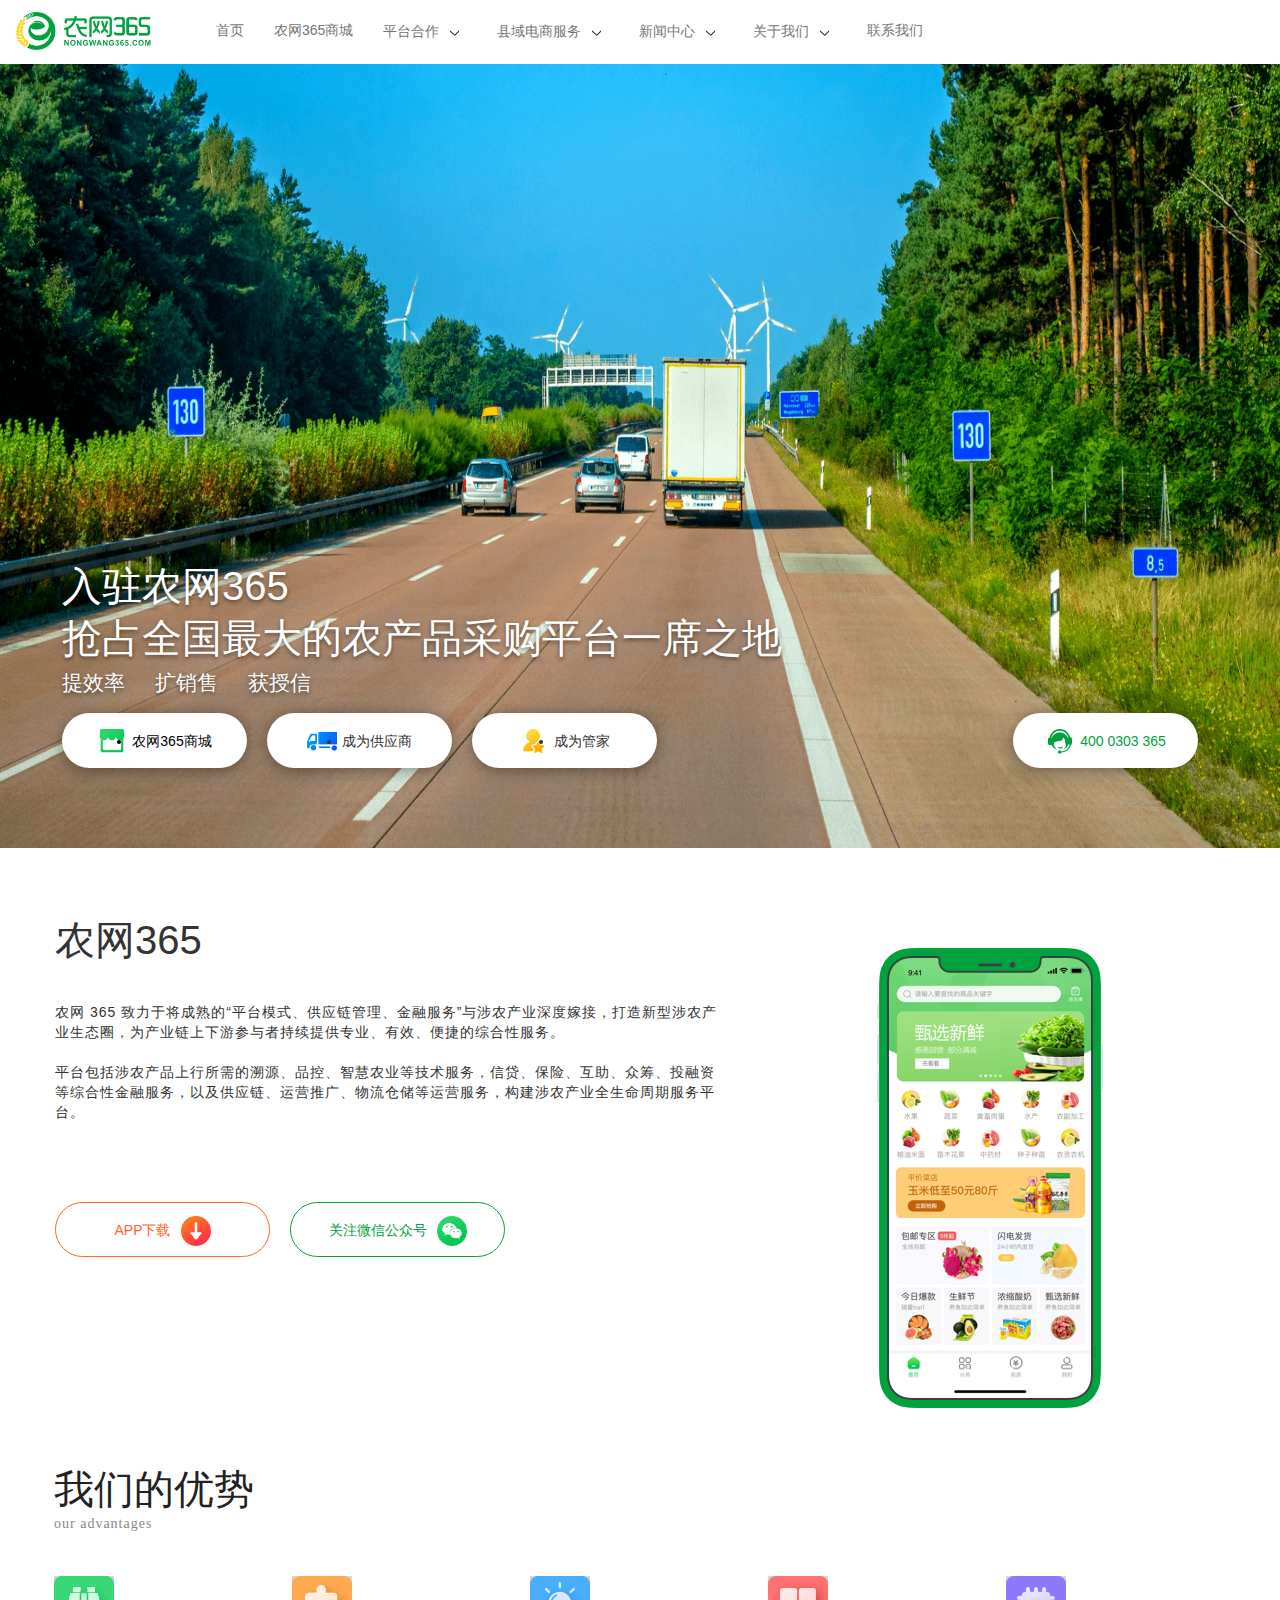
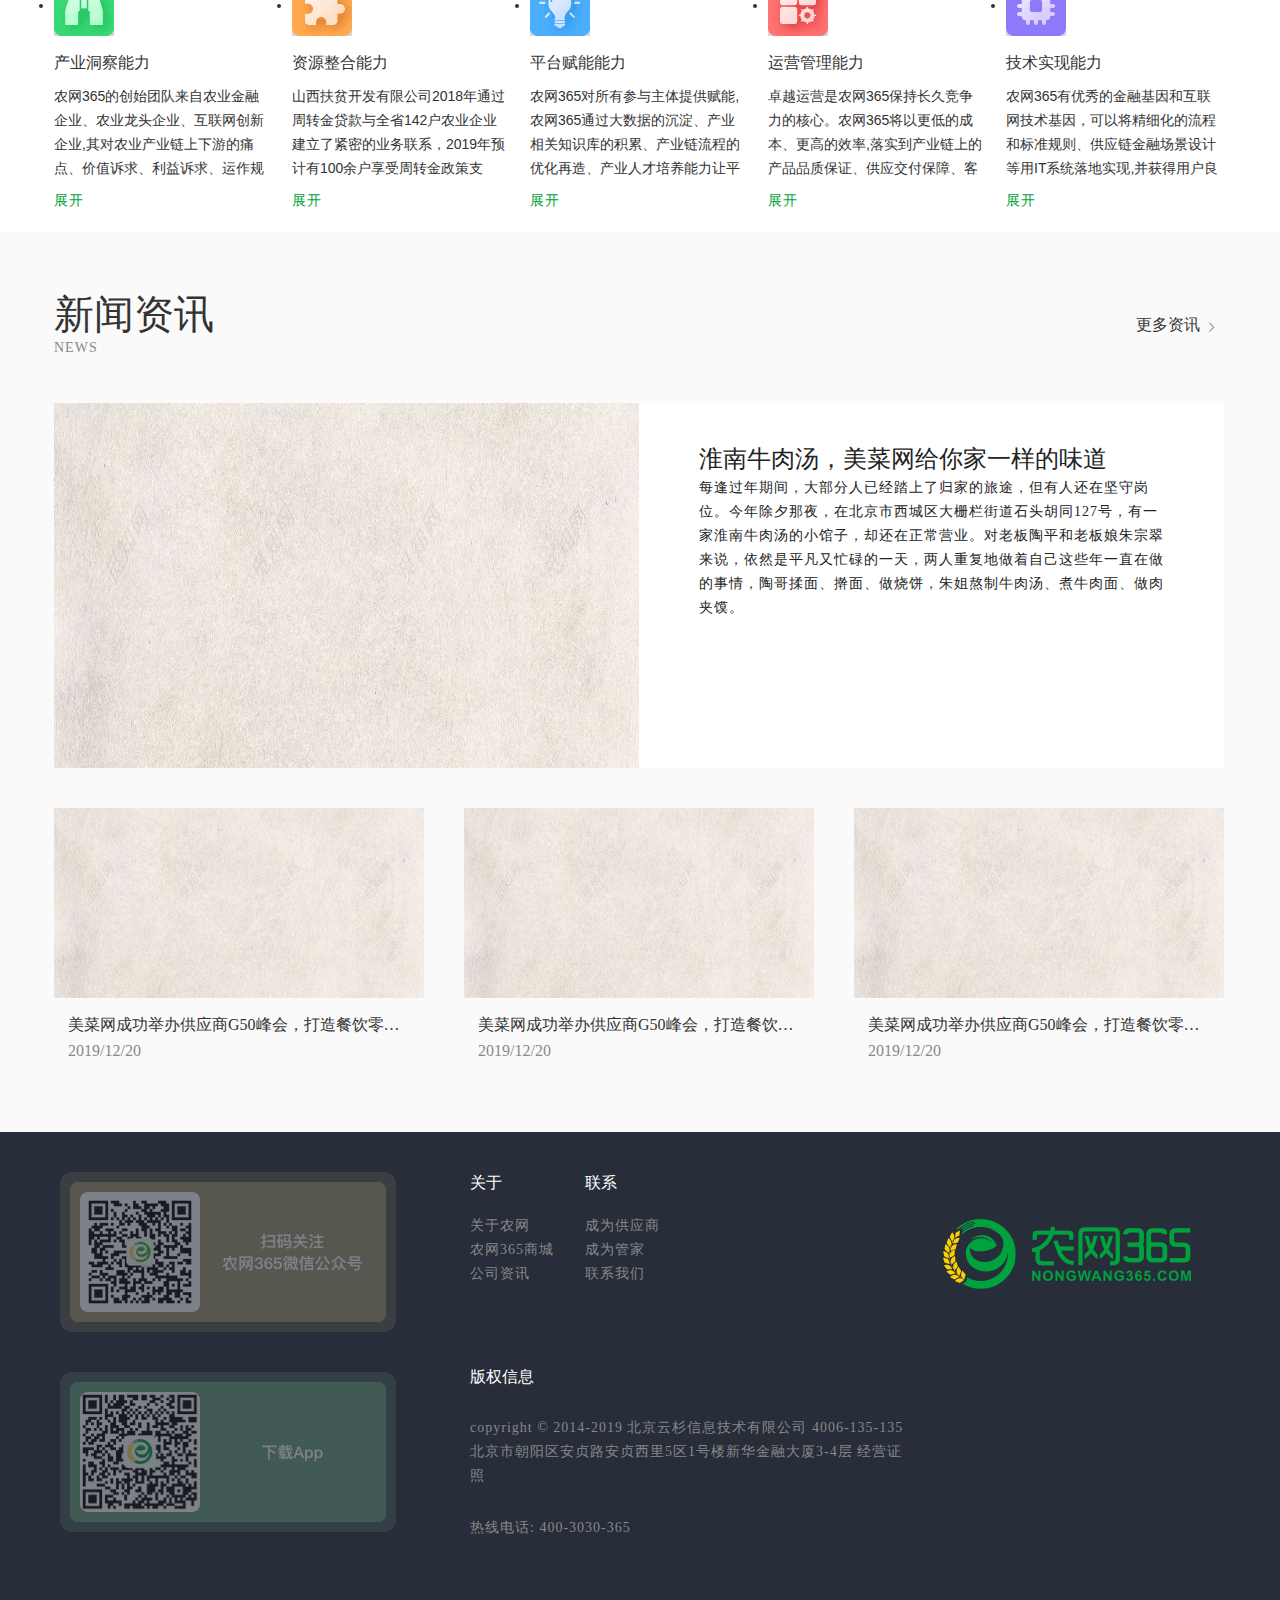
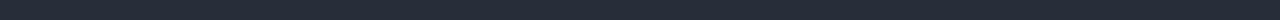
<file: index.html>
<!DOCTYPE html>
<html>
	<head>
		<meta charset="utf-8" />
		<meta http-equiv="X-UA-Compatible" content="IE=edge">
		<meta name="viewport" content="width=device-width,initial-scale=1,minimum-scale=1,maximum-scale=1,user-scalable=no" />
		<link rel="stylesheet" type="text/css" href="css/format.css" />
		<link rel="stylesheet" type="text/css" href="css/bootstrap.min.css" />
		<link rel="stylesheet" type="text/css" href="css/style.css" />
		<script src="js/jq.js" type="text/javascript" charset="utf-8"></script>
		<script src="js/bootstrap.min.js" type="text/javascript" charset="utf-8"></script>
		<script src="js/style.js" type="text/javascript" charset="utf-8"></script>
		<title>农网</title>
		<!-- HTML5 shim 和 Respond.js 是为了让 IE8 支持 HTML5 元素和媒体查询（media queries）功能 -->
		<!-- 警告：通过 file:// 协议（就是直接将 html 页面拖拽到浏览器中）访问页面时 Respond.js 不起作用 -->
		<!--[if lt IE 9]>
		  <script src="https://cdn.jsdelivr.net/npm/html5shiv@3.7.3/dist/html5shiv.min.js"></script>
		  <script src="https://cdn.jsdelivr.net/npm/respond.js@1.4.2/dest/respond.min.js"></script>
		<![endif]-->
	</head>
	<body>
		<nav class="navbar navbar-default">
			<div class="container-fluid">
				<div class="navbar-header">
					<button type="button" class="navbar-toggle collapsed" data-toggle="collapse" data-target="#bs-example-navbar-collapse-1"
					 aria-expanded="false">
						<span class="sr-only">Toggle navigation</span>
						<span class="icon-bar"></span>
						<span class="icon-bar"></span>
						<span class="icon-bar"></span>
					</button>
					<a href="#" class="navbar-left">
						<!-- <img src="/path/to/image.png"> -->
						<img src="images/bottom_logo.png" >
					</a>
				</div>
				<!-- Collect the nav links, forms, and other content for toggling -->
				<div class="collapse navbar-collapse" id="bs-example-navbar-collapse-1">
					<ul class="nav navbar-nav">
						<li name="index"><a href="index.html">首页</a></li>
						<li name="shop"><a href="shop.html">农网365商城</a></li>
						<li name="teamwork" class="dropdown">
							<a href="#" class="dropdown-toggle" data-toggle="dropdown" role="button" aria-haspopup="true" aria-expanded="false">平台合作
								<img class="bot" src="images/bot.png" ></a>
							<ul class="dropdown-menu">
								<li><a href="teamwork.html">供应商</a></li>
								<li><a href="housekeep.html">管家</a></li>
							</ul>
						</li>
						<li class="dropdown">
							<a href="#" class="dropdown-toggle" data-toggle="dropdown" role="button" aria-haspopup="true" aria-expanded="false">县域电商服务
								<img class="bot" src="images/bot.png" ></a>
							<ul class="dropdown-menu">
								<li><a href="electricity.html">服务内容</a></li>
								<li><a href="electricity.html">政策动态</a></li>
							</ul>
						</li>
						<li class="dropdown">
							<a href="#" class="dropdown-toggle" data-toggle="dropdown" role="button" aria-haspopup="true" aria-expanded="false">新闻中心
								<img class="bot" src="images/bot.png" ></a>
							<ul class="dropdown-menu">
								<li><a href="news.html">公司动态</a></li>
								<li><a href="news.html">行业资讯</a></li>
							</ul>
						</li>
						<li class="dropdown">
							<a href="#" class="dropdown-toggle" data-toggle="dropdown" role="button" aria-haspopup="true" aria-expanded="false">关于我们
								<img class="bot" src="images/bot.png" ></a>
							<ul class="dropdown-menu">
								<li><a href="about.html">公司简介</a></li>
							</ul>
						</li>
						<li><a href="contact.html">联系我们</a></li>
					</ul>
				</div><!-- /.navbar-collapse -->
			</div>
		</nav>
		<!-- ------------------------------------------------------ -->
		<div class="jumbotron">
		  <div class="container-fluid fluid_home">
		    <h1 class="banner_h1">入驻农网365</h1>
				<h3 class="banner_h3">抢占全国最大的农产品采购平台一席之地</h3>
				<div class="banner_tip">
					<p>提效率</p>
					<p>扩销售</p>
					<p>获授信</p>
				</div>
				<div class="banner_button">
					<div class="button_left">
						<a href="">
							<div class="button1">
								<p><img src="images/shop.png" ></p>
								<li>农网365商城</li>
							</div>
						</a>
						<div class="button1">
							<p><img src="images/gys.png" ></p>
							<li>成为供应商</li>
						</div>
						<div class="button1">
							<p><img src="images/gj.png" ></p>
							<li>成为管家</li>
						</div>
					</div>
					<div class="button_right">
						<div class="button1">
							<p><img src="images/kefu.png" ></p>
							<li>400 0303 365</li>
						</div>
					</div>
				</div>
		  </div>
		</div>
		<!-- ------------------------------------------------ -->
		<div class="container infor">
			<div class="row">
				<div class="col-md-7 infor_list">
					<h1>农网365</h1>
					<p>农网 365 致力于将成熟的“平台模式、供应链管理、金融服务”与涉农产业深度嫁接，打造新型涉农产业生态圈，为产业链上下游参与者持续提供专业、有效、便捷的综合性服务。</p>
					<p>平台包括涉农产品上行所需的溯源、品控、智慧农业等技术服务，信贷、保险、互助、众筹、投融资等综合性金融服务，以及供应链、运营推广、物流仓储等运营服务，构建涉农产业全生命周期服务平台。</p>
					<div class="infor_list_tip">
						<li>
							<span>APP下载</span>
							<span><img src="images/down.png" ></span>
						</li>
						<li>
							<span>关注微信公众号</span>
							<span><img src="images/wx.png" ></span>
						</li>
					</div>
				</div>
				<div class="col-md-5 infor_ipone">
					<img src="images/sss.png" >
				</div>
				<div class="infor_list_tips">
					<li>
						<span>APP下载</span>
						<span><img src="images/down.png" ></span>
					</li>
				</div>
			</div>
		</div>
		<!-- -------------------------------------------------- -->
		<div class="container infor_our">
			<div class="row infor_ours_title">
				<h1>我们的优势</h1>
				<h4>our advantages</h4>
			</div>
			<div class="row infor_ours">
				<div class="col-md-5ths col-sm-4 col-xs-6 ours_list">
					<li><img src="images/yh1.png" ></li>
					<h5>产业洞察能力</h5>
					<p>农网365的创始团队来自农业金融企业、农业龙头企业、互联网创新企业,其对农业产业链上下游的痛点、价值诉求、利益诉求、运作规则更清晰,从而可以有效的选择切入点。</p>
					<span>展开</span>
				</div>
				<div class="col-md-5ths col-sm-4 col-xs-6 ours_list">
					<li><img src="images/yh5.png" ></li>
					<h5>资源整合能力</h5>
					<p>山西扶贫开发有限公司2018年通过周转金贷款与全省142户农业企业建立了紧密的业务联系，2019年预计有100余户享受周转金政策支持，共计约300 户农业企业纳入其项目管理库，有强大的农业企业资源整合能力。</p>
					<span>展开</span>
				</div>
				<div class="col-md-5ths col-sm-4 col-xs-6 ours_list">
					<li><img src="images/yh3.png" ></li>
					<h5>平台赋能能力</h5>
					<p>农网365对所有参与主体提供赋能,农网365通过大数据的沉淀、产业相关知识库的积累、产业链流程的优化再造、产业人才培养能力让平台各参与方在这个平台上获得比自己单打独斗有更快的能力提升。</p>
					<span>展开</span>
				</div>
				<div class="col-md-5ths col-sm-4 col-xs-6 ours_list">
					<li><img src="images/yh4.png" ></li>
					<h5>运营管理能力</h5>
					<p>卓越运营是农网365保持长久竞争力的核心。农网365将以更低的成本、更高的效率,落实到产业链上的产品品质保证、供应交付保障、客户服务体验等。</p>
					<span>展开</span>
				</div>
				<div class="col-md-5ths col-sm-4 col-xs-6 ours_list">
					<li><img src="images/yh2.png" ></li>
					<h5>技术实现能力</h5>
					<p>农网365有优秀的金融基因和互联网技术基因，可以将精细化的流程和标准规则、供应链金融场景设计等用IT系统落地实现,并获得用户良好的体验。</p>
					<span>展开</span>
				</div>
			</div>
			<div class="row infor_ours_mobile">
				<div class="col-md-12 infor_ours_mobile_list">
					<div class="col-md-5ths col-sm-4 col-xs-6 ours_list">
						<li><img src="images/yh1.png" ></li>
						<h5>产业洞察能力</h5>
						<p>农网365的创始团队来自农业金融企业、农业龙头企业、互联网创新企业,其对农业产业链上下游的痛点、价值诉求、利益诉求、运作规则更清晰,从而可以有效的选择切入点。</p>
						<span>展开</span>
					</div>
					<div class="col-md-5ths col-sm-4 col-xs-6 ours_list">
						<li><img src="images/yh5.png" ></li>
						<h5>资源整合能力</h5>
						<p>山西扶贫开发有限公司2018年通过周转金贷款与全省142户农业企业建立了紧密的业务联系，2019年预计有100余户享受周转金政策支持，共计约300 户农业企业纳入其项目管理库，有强大的农业企业资源整合能力。</p>
						<span>展开</span>
					</div>
				</div>
				<div class="col-md-12 infor_ours_mobile_list">
					<div class="col-md-5ths col-sm-4 col-xs-6 ours_list">
						<li><img src="images/yh3.png" ></li>
						<h5>平台赋能能力</h5>
						<p>农网365对所有参与主体提供赋能,农网365通过大数据的沉淀、产业相关知识库的积累、产业链流程的优化再造、产业人才培养能力让平台各参与方在这个平台上获得比自己单打独斗有更快的能力提升。</p>
						<span>展开</span>
					</div>
					<div class="col-md-5ths col-sm-4 col-xs-6 ours_list">
						<li><img src="images/yh4.png" ></li>
						<h5>运营管理能力</h5>
						<p>卓越运营是农网365保持长久竞争力的核心。农网365将以更低的成本、更高的效率,落实到产业链上的产品品质保证、供应交付保障、客户服务体验等。</p>
						<span>展开</span>
					</div>
				</div>
				<div class="col-md-12 infor_ours_mobile_list">
					<div class="col-md-5ths col-sm-4 col-xs-6 ours_list">
						<li><img src="images/yh2.png" ></li>
						<h5>技术实现能力</h5>
						<p>农网365有优秀的金融基因和互联网技术基因，可以将精细化的流程和标准规则、供应链金融场景设计等用IT系统落地实现,并获得用户良好的体验。</p>
						<span>展开</span>
					</div>
				</div>
			</div>
		</div>
		<!-- --------------------------------------------------- -->
		<div class="container-fiuled news">
			<div class="container">
				<div class="row">
					<div class="news_h">
						<div class="new_title">
							<h1>新闻资讯</h1>
							<h4>NEWS</h4>
						</div>
						<div class="more_news">
							<a href="#">更多资讯<img src="images/mores.png" ></a>
						</div>
					</div>
				</div>
				<div class="row news_infor">
					<div class="col-md-12 news_img">
						<a href="">
							<div class="col-md-6 news_left">
								<img src="images/timg.jpg">
							</div>
							<div class="col-md-6 news_right">
								<h2>淮南牛肉汤，美菜网给你家一样的味道</h2>
								<p>每逢过年期间，大部分人已经踏上了归家的旅途，但有人还在坚守岗位。今年除夕那夜，在北京市西城区大栅栏街道石头胡同127号，有一家淮南牛肉汤的小馆子，却还在正常营业。对老板陶平和老板娘朱宗翠来说，依然是平凡又忙碌的一天，两人重复地做着自己这些年一直在做的事情，陶哥揉面、擀面、做烧饼，朱姐熬制牛肉汤、煮牛肉面、做肉夹馍。</p>
							</div>
						</a>
					</div>
					<div class="col-md-12 news_imgs">
						<div class="col-md-4 news_img_list">
							<a href="">
								<img src="images/timg.jpg" >
								<h5>美菜网成功举办供应商G50峰会，打造餐饮零…</h5>
								<p>2019/12/20</p>
							</a>
						</div>
						<div class="col-md-4 news_img_list">
							<a href="">
								<img src="images/timg.jpg" >
								<h5>美菜网成功举办供应商G50峰会，打造餐饮零…</h5>
								<p>2019/12/20</p>
							</a>
						</div>
						<div class="col-md-4 news_img_list">
							<a href="">
								<img src="images/timg.jpg" >
								<h5>美菜网成功举办供应商G50峰会，打造餐饮零…</h5>
								<p>2019/12/20</p>
							</a>
						</div>
					</div>
				</div>
				<div class="row news_infors">
					<div class="col-md-12 news_imgs">
						<div class="col-md-4 col-sm-6 col-xs-6 news_img_list">
							<a href="">
								<img src="images/timg.jpg" >
								<h5>美菜网成功举办供应商G50峰会，打造餐饮零…</h5>
								<p>2019/12/20</p>
							</a>
						</div>
						<div class="col-md-4 col-sm-6 col-xs-6 news_img_list">
							<a href="">
								<img src="images/timg.jpg" >
								<h5>美菜网成功举办供应商G50峰会，打造餐饮零…</h5>
								<p>2019/12/20</p>
							</a>
						</div>
						<div class="col-md-4 col-sm-6 col-xs-6 news_img_list">
							<a href="">
								<img src="images/timg.jpg" >
								<h5>美菜网成功举办供应商G50峰会，打造餐饮零…</h5>
								<p>2019/12/20</p>
							</a>
						</div>
						<div class="col-md-4 col-sm-6 col-xs-6 news_img_list">
							<a href="">
								<img src="images/timg.jpg" >
								<h5>美菜网成功举办供应商G50峰会，打造餐饮零…</h5>
								<p>2019/12/20</p>
							</a>
						</div>
					</div>
				</div>
			</div>
		</div>
		<!-- -------------------------------------------------- -->
		<div class="container-fiuled footer">
			<div class="container foots">
				<div class="col-md-4 col-sm-4 foot_left">
					<div class="foot_logo1">
						<img src="images/code1.png" >
					</div>
					<div class="foot_logo2">
						<img src="images/code2.png" >
					</div>
				</div>
				<div class="col-md-5 col-sm-6 foot_center">
					<div class="intro col-xs-8">
						<div class="about">
							<h5>关于</h5>
							<p><a href="#">关于农网</a></p>
							<p><a href="#">农网365商城</a></p>
							<p><a href="#">公司资讯</a></p>
						</div>
						<div class="contact_bottom">
							<h5>联系</h5>
							<p><a href="#">成为供应商</a></p>
							<p><a href="#">成为管家</a></p>
							<p><a href="#">联系我们</a></p>
						</div>
					</div>
					<div class="col-xs-4 foot_rights">
						<img src="images/logo.png">
					</div>
					<div class="copyright col-xs-12">
						<h5>版权信息</h5>
						<p>copyright © 2014-2019 北京云杉信息技术有限公司 4006-135-135 北京市朝阳区安贞路安贞西里5区1号楼新华金融大厦3-4层 经营证照</p>
						<p>热线电话: 400-3030-365</p>
					</div>
				</div>
				<div class="col-md-3 col-sm-6 foot_right">
					<img src="images/logo.png">
				</div>
			</div>
		</div>
		<!-- -------------------------------------------------- -->
	</body>
</html>
</file>
<file: css/style.css>
/* -----------------首页-------------------- */
a{
	text-decoration: none !important;
}
.navbar{
	min-height: 58px;
	box-sizing: border-box;
	margin-bottom: 0px;
}
.rows{
	margin-left: 17px;
	margin-right: 17px;
}
.navbar-nav{
	margin-left: 50px;
}
.navbar-default .navbar-nav .actives a[first='nav1']{
	color:rgba(0,162,62,1);
	background: none;
}
.navbar-left img{
	width: 135px;
	height: 38px;
}
.navbar-left{
	width: 135px;
	height: 38px;
	margin-top: 11px;
	display: flex;
	flex-direction: row;
	align-items: center;
	justify-content: center;
}
.navbar-nav>li>a{
	padding-top: 19px;
	padding-bottom: 19px;
}
.jumbotron{
	/* background: rgba(14,19,24,1); */
	background: url(../images/home_logo.png) no-repeat;
	background-size: 100% 100%;
}
.jumbotron_team{
	/* background: rgba(122, 190, 228, 1); */
	background: url(../images/banner.png) no-repeat;
	background-size: 100%;
}
.jumbotron_teamgj{
	background: url(../images/gjbanner.png) no-repeat;
	background-size: 100%;
}
.fluid_home{
	padding-left: 62px;
	padding-right: 62px;
}
.banner_tip{
	display: flex;
	flex-direction: row;
	align-items: center;
}
.banner_tip p{
	color: #FFFFFF;
	text-shadow:0px 2px 4px rgba(0,0,0,0.5);
	margin-left: 30px;
}
.banner_tip p:first-child{
	margin-left: 0px;
}
.banner_tip p:last-child{
	margin-left: 30px;
}
.banner_button{
	display: flex;
	flex-direction: row;
	align-items: center;
	justify-content: space-between;
}
.button_left{
	display: flex;
	flex-direction: row;
	align-items: center;
}
.button_left a{
	color: #000000;
}
.button1{
	width:185px;
	height:55px;
	background:rgba(255,255,255,1);
	box-shadow:0px 2px 16px 0px rgba(0,0,0,0.4);
	border-radius:28px;
	display: flex;
	flex-direction: row;
	align-items: center;
	justify-content: center;
	margin-right: 20px;
}
.button1 p{
	margin: 0px;
	padding-right: 5px;
}
.button_right .button1 li{
	color: #00A23E;
}
.infor{
	margin-top: 60px;
	overflow: hidden;
}
.infor_list_tip{
	display: flex;
	flex-direction: row;
	align-items: center;
	padding-bottom: 20px;
}
.infor_list_tip li{
	width:215px;
	height:55px;
	line-height: 55px;
	border-radius:28px;
	border:1px solid rgba(255,102,42,1);
	color: rgba(255,102,42,1);
	display: flex;
	flex-direction: row;
	justify-content: center;
}
.infor_list_tip li span:last-child{
	margin-left: 10px;
}
.infor_list_tip li:last-child{
	margin-left: 20px;
	border:1px solid rgba(0,162,62,1);
	color: rgba(0,162,62,1);
}
.infor_list h1{
	margin-bottom: 40px;
	padding-top: 10px;
	font-size: 40px;
}
.infor_list p:nth-child(2){
	margin-bottom: 20px;
	font-size:14px;
	letter-spacing: 1px;
}
.infor_list p:nth-child(3){
	margin-bottom: 80px;
	font-size:14px;
	letter-spacing: 1px;
}
.infor_ipone{
	display: flex;
	flex-direction: row;
	align-items: center;
	justify-content: center;
	margin-top: 40px;
}
.shop_banners{
	/* display: flex;
	flex-direction: row;
	align-items: center; */
}
.shop_infor_ipone img{
	width: 182px;
	height: 378px;
}
.shop_title{
	margin-left: 0rem;
	margin-right: 0px;
	margin-bottom: 20px;
}
.swiper-container{
	margin-top: 20px;
}
.swiper-slide img{
	width: 100%;
}
.swiper-button-prev, .swiper-container-rtl .swiper-button-next {
	background-image: none;
	left: 10px;
	right: auto;
	outline: none;
}
.swiper-button-next, .swiper-container-rtl .swiper-button-prev {
	background-image: none;
	right: 18px;
	left: auto;
	outline: none;
}
.shop_title h1{
	font-size: 20px;
}
.shop_title h4{
	font-size:14px;
	font-family:PingFangSC-Regular,PingFang SC;
	font-weight:400;
	color:rgba(136,136,136,1);
	line-height:24px;
	letter-spacing:1px;
}
.shop_swiper{
	margin-top: 60px;
	padding-left: 0px;
	padding-right: 0px;
	margin-bottom: 60px;
}
.infor_our{
	margin-top: 60px;
}
.infor_ours{
	margin-top: 40px;
}
.infor_ours_title h1{
	font-size:40px;
	font-family:PingFangSC-Regular,PingFang SC;
	font-weight:400;
	color:rgba(34,34,34,1);
}
.infor_ours_title h4{
	font-size:14px;
	font-family:PingFangSC-Regular,PingFang SC;
	font-weight:400;
	color:rgba(136,136,136,1);
	line-height:24px;
	letter-spacing:1px;
}
.infor_ours h1{
	font-size:20px;
	font-family:PingFangSC-Regular,PingFang SC;
	font-weight:400;
	color:rgba(34,34,34,1);
	line-height:56px;
}
.infor_ours h4{
	font-size:14px;
	font-family:PingFangSC-Regular,PingFang SC;
	font-weight:400;
	color:rgba(136,136,136,1);
	line-height:24px;
	letter-spacing:1px;
}
.infor_ours_mobile h1{
	font-size:20px;
	font-family:PingFangSC-Regular,PingFang SC;
	font-weight:400;
	color:rgba(34,34,34,1);
	line-height:56px;
}
.infor_ours_mobile h4{
	font-size:14px;
	font-family:PingFangSC-Regular,PingFang SC;
	font-weight:400;
	color:rgba(136,136,136,1);
	line-height:24px;
	letter-spacing:1px;
}
.infor_ours_mobile_list{
	padding-left: 0rem;
	padding-right: 0px;
	overflow: hidden;
}
.ours_list{
	padding-bottom: 20px;
}
.ours_list li{
	width: 60px;
	height: 60px;
	background:rgba(216,216,216,1);
}
.ours_list h5{
	font-size:16px;
	font-family:PingFangSC-Regular,PingFang SC;
	font-weight:400;
	color:rgba(51,51,51,1);
	line-height:22px;
	margin-top: 16px;
	margin-bottom: 10px;
}
.ours_list p{
	height: 96px;
	line-height: 24px;
	overflow: hidden;
	word-break: break-all;
}
.ours_list span{
	font-size:14px;
	font-family:MicrosoftYaHei;
	color:rgba(0,162,62,1);
	line-height:22px;
	letter-spacing:1px;
	cursor: pointer;
}
.col-xs-5ths, .col-sm-5ths, .col-md-5ths, .col-lg-5ths {
	position: relative;
	min-height: 1px;
	padding-right: 10px;
	padding-left: 10px;
}
.news{
	background:rgba(250,250,250,1);
	padding-top: 60px;
	padding-bottom: 60px;
}
.new_title h1{
	font-size: 40px;
}
.new_title h4{
	font-size:14px;
	font-family:PingFangSC-Regular,PingFang SC;
	font-weight:400;
	color:rgba(136,136,136,1);
	line-height:24px;
	letter-spacing:1px;
}
.more_news a{
	font-size:16px;
	font-family:PingFangSC-Regular,PingFang SC;
	font-weight:400;
	color:rgba(51,51,51,1);
	line-height:22px;
	text-decoration: none;
}
.news_h{
	display: flex;
	flex-direction: row;
	align-items: center;
	justify-content: space-between;
}
.news_img{
	padding-left: 0px;
	padding-right: 0px;
	margin-bottom: 40px;
}
.news_img a{
	display: block;
}
.news_imgs{
	padding-left: 0px;
	padding-right: 0px;
}
.news_left img{
	width: 100%;
	height: 365px;
}
.news_left{
	padding-left: 0px;
	padding-right: 0px;
}
.news_right{
	box-sizing: border-box;
	padding: 40px 60px 0px;
	height: 365px;
	background: #FFFFFF;
}
.news_right h2{
	font-size:24px;
	font-family:PingFangSC-Regular,PingFang SC;
	font-weight:400;
	color:rgba(34,34,34,1);
	line-height:33px;
}
.news_right p{
	font-size:14px;
	font-family:PingFangSC-Regular,PingFang SC;
	font-weight:400;
	color:rgba(34,34,34,1);
	line-height:24px;
	letter-spacing:1px;
}
.infor_ours_content_left2 li{
	width: 100%;
	text-align: center;
}
.news_img_list{
	padding-left: 0px;
	padding-right: 0px;
}
.news_img_list{
	box-sizing: border-box;
	padding: 0px 20px;
}
.news_img_list:first-child{
	padding-left: 0px;
}
.news_img_list:last-child{
	padding-right: 0px;
}
.news_img_list img{
	width: 100%;
	height: 190px;
}
.news_img_list h5{
	margin-top: 16px;
	margin-bottom: 4px;
	font-size:16px;
	font-family:PingFangSC-Regular,PingFang SC;
	font-weight:400;
	color:rgba(51,51,51,1);
	line-height:22px;
	height: 22px;
	box-sizing: border-box;
	padding: 0px 14px;
	overflow: hidden;
	display: -webkit-box;
	-webkit-box-orient: vertical;
	-webkit-line-clamp: 1;
	text-overflow: ellipsis;
}
.news_img_list p{
	font-size:16px;
	font-family:PingFangSC-Regular,PingFang SC;
	font-weight:400;
	color:rgba(136,136,136,1);
	line-height:22px;
	box-sizing: border-box;
	padding: 0px 14px;
}
.footer{
	display: flex;
	flex-direction: row;
	align-items: center;
	box-sizing: border-box;
	padding-top: 40px;
	padding-bottom: 70px;
	background:rgba(39,45,57,1);
}
.foots{
	padding-left: 0px;
	padding-right: 0px;
}
.foot_left{
	color: #FFFFFF;
	padding-left: 0px;
	padding-right: 0px;
}
.foot_logo1{
	width:336px;
	height:160px;
	/* background:rgba(107,158,127,1); */
	border-radius:12px;
	opacity:0.4;
	margin-bottom: 40px;
	flex-direction: row;
	align-items: center;
	padding-left: 20px;
}
.foot_logo2{
	width:336px;
	height:160px;
	/* background:rgba(107,158,127,1); */
	border-radius:12px;
	opacity:0.4;
	flex-direction: row;
	align-items: center;
	padding-left: 20px;
}
.foot_right{
	color: #FFFFFF;
	padding-left: 0px;
	padding-right: 0px;
	margin-top: 44px;
}
.foot_center{
	color: #FFFFFF;
}
.intro{
	display: flex;
	flex-direction: row;
}
.about h5{
	font-size:16px;
	font-family:PingFangSC-Regular,PingFang SC;
	font-weight:400;
	color:rgba(255,255,255,1);
	line-height:22px;
	margin-bottom: 20px;
}
.about p{
	margin: 0px;
}
.about p a{
	font-size:14px;
	font-family:PingFangSC-Regular,PingFang SC;
	font-weight:400;
	color:rgba(136,136,136,1);
	line-height:24px;
	letter-spacing:1px;
	text-decoration: none;
}
.contact_bottom{
	margin-left: 31px;
}
.contact_bottom h5{
	font-size:16px;
	font-family:PingFangSC-Regular,PingFang SC;
	font-weight:400;
	color:rgba(255,255,255,1);
	line-height:22px;
	margin-bottom: 20px;
}
.contact_bottom p{
	margin: 0px;
}
.contact_bottom p a{
	font-size:14px;
	font-family:PingFangSC-Regular,PingFang SC;
	font-weight:400;
	color:rgba(136,136,136,1);
	line-height:24px;
	letter-spacing:1px;
	text-decoration: none;
}
.copyright{
	margin-top: 99px;
}
.copyright h5{
	font-size:16px;
	font-family:PingFangSC-Regular,PingFang SC;
	font-weight:400;
	color:rgba(255,255,255,1);
	line-height:22px;
}
.copyright p{
	margin-top: 28px;
	font-size:14px;
	font-family:PingFangSC-Regular,PingFang SC;
	font-weight:400;
	color:rgba(136,136,136,1);
	line-height:24px;
	letter-spacing:1px;
}
.news_infor{
	margin-top: 43px;
}
/* ---------------------365商城------------------------------------ */
.glyphicon-chevron-right:before {
    content: "";
}
.glyphicon-chevron-left:before {
    content: "";
}
.shop_banner{
	/* background:rgba(243,243,243,1); */
	background: url(../images/shopbanner.png) no-repeat;
	background-size: 100% 100%;
	padding-bottom: 20px;
	color: #FFFFFF;
}
.shop_infor{
	margin-top: 0px;
}
/* ----------------------供应商-------------------------------- */
.team_banner{
	background:rgba(255,255,255,0.9);
	box-sizing: border-box;
	padding: 15px 16px;
}
.team_banners{
	box-sizing: border-box;
	padding: 40px 83px;
	border:3px solid rgba(0,162,62,0.9);
}
.team_banners h1{
	font-size:38px;
	font-family:MicrosoftYaHei-Bold,MicrosoftYaHei;
	font-weight:bold;
	color:rgba(0,162,62,1);
	line-height:50px;
	letter-spacing:3px;
	margin-bottom: 30px;
}
.team_banners h1 span{
	font-size:20px;
	font-family:MicrosoftYaHei;
	color:rgba(0,162,62,1);
	line-height:26px;
	letter-spacing:1px;
}
.team_banners h3{
	font-size:30px;
	font-family:MicrosoftYaHei-Bold,MicrosoftYaHei;
	font-weight:bold;
	color:rgba(0,162,62,1);
	line-height:40px;
	letter-spacing:2px;
	margin-top: 0px;
	margin-bottom: 0px;
}
.team_we{
	margin-top: 60px;
	padding-left: 0px;
	padding-right: 0px;
}
.we_right img{
	width: 100%;
	height: 238px;
}
.we_left h1{
	font-size:40px;
	font-family:PingFangSC-Regular,PingFang SC;
	font-weight:400;
	color:rgba(34,34,34,1);
	line-height:56px;
}
.we_left h4{
	font-size:14px;
	font-family:PingFangSC-Regular,PingFang SC;
	font-weight:400;
	color:rgba(136,136,136,1);
	line-height:24px;
	letter-spacing:1px;
}
.we_left p{
	font-size:14px;
	font-family:PingFangSC-Regular,PingFang SC;
	font-weight:400;
	color:rgba(34,34,34,1);
	line-height:24px;
	letter-spacing:1px;
}
.team_we_mation{
	margin-top: 60px;
	overflow: hidden;
}
.team_we_list{
	margin-bottom: 24px;
	box-sizing: border-box;
	padding: 40px 27px;
	width: auto;
	height: 300px;
}
.ch1{
	background: url(../images/1.png) no-repeat;
	background-size: contain;
}
.ch2{
	background: url(../images/2.png) no-repeat;
	background-size: contain;
}
.ch3{
	background: url(../images/3.png) no-repeat;
	background-size: contain;
}
.ch4{
	background: url(../images/4.png) no-repeat;
	background-size: contain;
}
.ch5{
	background: url(../images/5.png) no-repeat;
	background-size: contain;
}
.infor_ours_mode{
	margin-top: 36px;
}
.team_we_list li{
	display: flex;
	flex-direction: row;
	align-items: center;
	justify-content: center;
}
.team_we_list h3{
	text-align: center;
	font-size:18px;
	font-family:MicrosoftYaHei-Bold,MicrosoftYaHei;
	font-weight:bold;
	color:rgba(51,51,51,1);
	line-height:24px;
	margin-top: 120px;
	margin-bottom: 20px;
}
.team_we_list h5{
	text-align: center;
}
.team_we_list li img{
	width: 93px;
	height: 93px;
}
.team_data_center{
	width: 364px;
	height: 364px;
}
.team_add_title h1{
	font-size:40px;
	font-family:PingFangSC-Regular,PingFang SC;
	font-weight:400;
	color:rgba(34,34,34,1);
	line-height:56px;
}
.team_add_title h4{
	font-size:14px;
	font-family:PingFangSC-Regular,PingFang SC;
	font-weight:400;
	color:rgba(136,136,136,1);
	line-height:24px;
	letter-spacing:1px;
}
.team_add_lists{
	margin-top: 40px;
}
.team_add_list{
	padding-left: 0px;
	padding-right: 0px;
	padding-left: 40px;
	margin-bottom: 10px;
}
.team_add_list:nth-child(1){
	padding-left: 0px;
}
.team_add_list:nth-child(4n + 1){
	padding-left: 0px;
}
.team_add_list li img{
	width: 100%;
	height: 160px;
}
.infor_team_base{
	box-sizing: border-box;
	padding: 0px 16px 0px 14px;
}
.infor_team_base h5{
	font-size:18px;
	font-family:PingFangSC-Regular,PingFang SC;
	font-weight:400;
	color:rgba(34,34,34,1);
	line-height:25px;
	letter-spacing:1px;
}
.team_add_list h2{
	font-size:20px;
	font-family:MicrosoftYaHei;
	color:rgba(39,39,39,1);
	line-height:26px;
	letter-spacing:1px;
	box-sizing: border-box;
	padding: 0px 12px;
	margin-top: 20px;
	margin-bottom: 12px;
}
.team_add_list p{
	font-size:14px;
	font-family:MicrosoftYaHei;
	color:rgba(39,39,39,1);
	height: 44px;
	line-height:22px;
	letter-spacing:1px;
	box-sizing: border-box;
	padding: 0px 12px;
	display: -webkit-box;
	-webkit-box-orient: vertical;
	-webkit-line-clamp: 2;
	overflow: hidden;
}
.team_ask{
	padding-left: 0rem;
	padding-right: 0px;
	margin-top: 20px;
	margin-bottom: 20px;
}
.team_ask .col-md-3{
	margin-bottom: 10px;
}
.team_ask_list{
	padding-left: 0rem;
	padding-right: 0px;
	background:rgba(238,255,245,1);
	border:1px solid rgba(0,162,62,1);
	box-sizing: border-box;
	padding: 5px 12px;
	display: flex;
	flex-direction: row;
	min-height: 176px;
}
.team_ask_list span{
	color: #00A23E;
	font-size:25px;
	font-family:DINAlternate-Bold,DINAlternate;
	font-weight:bold;
	line-height:25px;
}
.team_ask_list p{
	box-sizing: border-box;
	padding-left: 12px;
	font-size:16px;
	font-family:PingFangSC-Regular,PingFang SC;
	font-weight:400;
	color:rgba(34,34,34,1);
	line-height:22px;
}
.team_ask_list.team_ask_lists{
	background:rgba(255,251,234,1);
	border:1px solid rgba(252,208,0,1);
}
.team_tip{
	margin-left: 0px;
	margin-right: 0px;
}
.team_tip span:last-child{
	font-size:14px;
	font-family:PingFangSC-Regular,PingFang SC;
	font-weight:400;
	color:rgba(0,162,62,1);
	line-height:24px;
	letter-spacing:1px;
}
.work img{
	width: 100%;
}
.team_form{
	background:url(../images/formbanner.png) no-repeat;
	background-size: 100% 100%;
	box-sizing: border-box;
	padding: 80px 0px;
}
.team_forms{
	display: flex;
	flex-direction: row;
	align-items: center;
	justify-content: center;
}
.team_forms form{
	width: 600px;
	background: #FFFFFF;
	margin-top: 80px;
	margin-bottom: 80px;
	box-sizing: border-box;
	padding: 55px 150px;
}
.infor_ours_title{
	box-sizing: border-box;
	padding: 0px 16px 0px 14px;
}
.infor_ours_content{
	box-sizing: border-box;
	padding: 0px 16px 0px 14px;
	margin-top: 48px;
}
.infor_ours_content_left li{
	font-size:18px;
	font-family:PingFangSC-Regular,PingFang SC;
	font-weight:400;
	color:rgba(34,34,34,1);
	line-height:25px;
	letter-spacing:1px;
}
.infor_ours_content_left li:nth-child(2){
	margin-top: 60px;
	text-align: right;
}
.infor_ours_content_left p:nth-child(3){
	width: 165px;
	text-align: right;
	float: right;
	font-size:14px;
	font-family:PingFangSC-Regular,PingFang SC;
	font-weight:400;
	color:rgba(136,136,136,1);
	line-height:24px;
	letter-spacing:1px;
}
.infor_ours_content_left li:nth-child(4){
	margin-top: 130px;
	text-align: right;
	clear: both;
}
.infor_ours_content_left p:nth-child(5){
	text-align: right;
	font-size:14px;
	font-family:PingFangSC-Regular,PingFang SC;
	font-weight:400;
	color:rgba(136,136,136,1);
	line-height:24px;
	letter-spacing:1px;
}
.infor_ours_content_right li{
	font-size:18px;
	font-family:PingFangSC-Regular,PingFang SC;
	font-weight:400;
	color:rgba(34,34,34,1);
	line-height:25px;
	letter-spacing:1px;
	margin-top: 160px;
}
.infor_ours_content_right p{
	font-size:14px;
	font-family:PingFangSC-Regular,PingFang SC;
	font-weight:400;
	color:rgba(136,136,136,1);
	line-height:24px;
	letter-spacing:1px;
}
.team_data_center{
	width: 364px;
	height: 364px;
	background: url(../images/mode.png) no-repeat;
	background-size: contain;
	background-position: 30px 70px;
}
.infor_ours_content_left1{
	display: none;
}
.infor_img{
	margin-top: 40px;
	margin-bottom: 60px;
	box-sizing: border-box;
	padding: 0px 15px;
}
.infor_img img{
	width: 100%;
}
.infor_work{
	margin-top: 60px;
}
/* ---------------------------管家----------------------------- */
.house_img img{
	width: 100%;
	/* height: 312px; */
}
.house_first{
	margin-bottom: 60px;
	margin-top: 60px;
}
.house_first_content{
	margin-top: 40px;
}
.house_first_content li{
	font-size:14px;
	font-family:PingFangSC-Regular,PingFang SC;
	font-weight:400;
	color:rgba(34,34,34,1);
	line-height:24px;
	letter-spacing:1px;
}
.house_cost li img{
	width: 100%;
}
.house_cost p{
	margin-top: 20px;
}
.house_money{
	margin-top: 40px;
	margin-bottom: 60px;
}
.city_list{
	box-sizing: border-box;
	padding: 12px;
}
.ele1{
	background:rgba(238,255,245,1);
	border:1px solid rgba(0,162,62,1);
}
.ele2{
	background:rgba(255,251,234,1);
	border:1px solid rgba(252,208,0,1);
}
/* ----------------------------电商------------------------------- */
.city_list h3{
	font-size:16px;
	font-family:PingFangSC-Regular,PingFang SC;
	font-weight:400;
	color:rgba(34,34,34,1);
	line-height:25px;
	letter-spacing:1px;
}
.city_list p{
	margin-top: 10px;
	font-size:14px;
	font-family:PingFangSC-Regular,PingFang SC;
	font-weight:400;
	color:rgba(34,34,34,1);
	line-height:24px;
	letter-spacing:1px;
}
.city_message_right li{
	font-size: 16px;
	font-family: PingFangSC-Regular,PingFang SC;
	font-weight: 400;
	color: rgba(51,51,51,1);
	line-height: 40px;
	height: 40px;
	margin-bottom: 12px;
	list-style-type: disc;
	overflow: hidden;
	display: -webkit-box;
	-webkit-box-orient: vertical;
	-webkit-line-clamp: 1;
	text-overflow: ellipsis;
}
.city_content_left li{
	text-align: right;
	border-bottom: 1px solid #CCCCCC;
	line-height: 50px;
	font-size:18px;
	font-family:PingFangSC-Regular,PingFang SC;
	font-weight:400;
	line-height:25px;
	letter-spacing:1px;
	box-sizing: border-box;
	padding: 20px 0px;
	cursor: pointer;
}
.city_content_left li.actives{
	color:rgba(0,162,62,1);
}
.city_content_left li.actives span{
	height: 25px;
	padding-right: 10px;
	border-right: 2px solid rgba(0,162,62,1);
}
.city_content_left li span{
	height: 25px;
	padding-right: 10px;
	border-right: 2px solid rgba(255,255,255,1);
}
.city_top{
	margin-top: 16px;
}
.city_top p{
	margin-top: 10px;
	font-size:14px;
	font-family:PingFangSC-Regular,PingFang SC;
	font-weight:400;
	color:rgba(34,34,34,1);
	line-height:24px;
	letter-spacing:1px;
}
.city_list_infor{
	margin-top: 20px;
	padding: 0px;
}
.city_list_infor .city_list{
	height: 431px;
}
.city_mess{
	margin-top: 20px;
	padding: 0px;
}
.city_message{
	margin-top: 60px;
	margin-bottom: 60px;
}
.city_message_left{
	padding-left: 0px;
}
.city_message_left img{
	width: 100%;
	height: 300px;
}
/* ----------------------新闻页-------------------------------- */
.news_title{
	margin-top: 40px;
}
.ele_news_title{
	display: flex;
	flex-direction: row;
	align-items: center;
}
.ele_news_title li{
	display: flex;
	flex-direction: row;
	align-items: center;
	font-size:18px;
	font-family:PingFangSC-Regular,PingFang SC;
	font-weight:400;
	line-height:36px;
	letter-spacing:1px;
	cursor: pointer;
}
.ele_news_title li:focus{
	outline: none;
}
.ele_news_title li.actives{
	color:rgba(0,162,62,1);
	border-bottom: 3px solid rgba(0,162,62,1);
}
.ele_news_title li:last-child{
	margin-left: 40px;
}
.ele_news_left{
	padding-left: 40px;
	padding-right: 40px;
	height: 300px;
	background: url(../images/h8.png) no-repeat;
	background-size: 100% 100%;
	box-sizing: border-box;
	color: #ffffff;
	padding-top: 200px;
}
.ele_news_left li img{
	width: 100%;
}
.ele_news_right{
	padding-left: 40px;
	padding-right: 40px;
	height: 300px;
	background: url(../images/h8.png) no-repeat;
	background-size: 100% 100%;
	box-sizing: border-box;
	color: #ffffff;
	padding-top: 200px;
}
.ele_news_right li img{
	width: 100%;
}
.ele_news_list{
	width: 100%;
	margin-bottom: 40px;
}
.ele_news_list a{
	display: flex;
	flex-direction: row;
	align-items: center;
	text-decoration: none;
	color: #000000;
	box-sizing: border-box;
	padding: 0px 15px;
}
.ele_news_list_left{
	width: 344px;
	height: 178px;
}
.ele_news_list_left img{
	width: 344px;
	height: 178px;
}
.ele_news_list_right{
	box-sizing: border-box;
	padding-left: 40px;
}
.ele_news_list_right li {
	font-size:24px;
	font-family:PingFangSC-Regular,PingFang SC;
	font-weight:400;
	color:rgba(34,34,34,1);
	line-height:33px;
	margin-bottom: 8px;
}
.ele_news_list_right span{
	font-size:14px;
	font-family:PingFangSC-Regular,PingFang SC;
	font-weight:400;
	color:rgba(136,136,136,1);
	line-height:24px;
	letter-spacing:1px;
	margin-top: 8px;
	margin-bottom: 12px;
	box-sizing: border-box;
	padding-left: 20px;
}
.ele_news_list_right p{
	font-size:14px;
	font-family:PingFangSC-Regular,PingFang SC;
	font-weight:400;
	color:rgba(34,34,34,1);
	line-height:24px;
	height: 72px;
	letter-spacing:1px;
	box-sizing: border-box;
	padding-left: 20px;
	margin-top: 12px;
	display: -webkit-box;
	-webkit-box-orient: vertical;
	-webkit-line-clamp: 3;
	overflow: hidden;
}
.page{
	width: 800px;
	margin: 50px auto;
	display: flex;
	flex-direction: row;
	align-items: center;
}
.page li.page_bg{
	width: 100px;
	height: 40px;
	line-height: 40px;
	background: #00A23E;
	border: 1px solid #00A23E;
	text-align: center;
}
.page li.page_bg.last{
	border-radius: 0px 5px 5px 0px;
}
.page li.page_bg a{
	color: #FFFFFF;
}
.page li:first-child{
	border-radius: 5px 0px 0px 5px;
}
.page li a{
	display: block;
	text-decoration: none;
}
.page li.active{
  background: rgb(0, 162, 62);
}
.page li.active a{
  color: #ffffff;
}
.page li.jt_left a img{
	transform: rotate(-90deg);
}
.page li.jt_right a img{
	transform: rotate(90deg);
}
.page li{
	width: 70px;
	height: 40px;
	line-height: 40px;
	box-sizing: border-box;
	border: 1px solid #CCCCCC;
	text-align: center;
	border-left: none;
}
.page input{
	margin-left: 20px;
	width: 100px;
	height: 40px;
	line-height: 40px;
	border-radius: 5px 0px 0px 5px;
	outline: none;
	border: none;
	border: 1px solid #CCCCCC;
	text-indent: 10px;
}
.page li:last-child{
	border-radius: 0px 5px 5px 0px;
}
.lnews_list{
	margin-top: 40px;
}
.lnews_list .col-md-6{
	margin-bottom: 20px;
}
.lnews_content{
	margin-top: 50px;
}
.news_zixun{
	display: none;
	margin-top: 20px;
}
/* --------------------新闻详情---------------------------------------------- */
.news_detail{
	background:rgba(242,243,246,1);
	overflow: hidden;
}
.news_detail_center{
	background: #FFFFFF;
	margin-top: 40px;
	margin-bottom: 40px;
	box-sizing: border-box;
	padding: 49px 60px;
}
.news_detail_con img{
	width: 100%;
	margin-top: 10px;
	margin-bottom: 10px;
}
.news_detail_con h1{
	font-size:24px;
	font-family:PingFangSC-Regular,PingFang SC;
	font-weight:400;
	color:rgba(34,34,34,1);
	line-height:33px;
}
.news_detail_con span{
	font-size:14px;
	font-family:PingFangSC-Regular,PingFang SC;
	font-weight:400;
	color:rgba(136,136,136,1);
	line-height:20px;
	margin-top: 16px;
	margin-bottom: 31px;
	display: block;
}
.news_detail_con div p{
	font-size:16px;
	font-family:PingFangSC-Regular,PingFang SC;
	font-weight:400;
	color:rgba(34,34,34,1);
	line-height:28px;
	letter-spacing:1px;
}
/* ---------------------------公司简介----------------------------- */
.about_img{
	padding-top: 30px;
}
.about_img img{
	width: 100%;
	height: 180px;
}
.about_company{
	margin-top: 30px;
	/* height: 220px; */
	box-sizing: border-box;
	padding: 16px;
}
.about_company h5{
	color: #FFFFFF;
	/* margin-top: 50px; */
	padding-top: 100px;
}
.about_company p{
	color: #FFFFFF;
}
.about_bg li img{
	width: 100%;
	height: 43px;
}
.about_bg{
	background:rgba(255,255,255,1);
	border:1px solid rgba(0,162,62,1);
	box-sizing: border-box;
	padding: 30px 15px;
	overflow: hidden;
}
.about_bgd{
	background:rgba(255,255,255,1);
	border:1px solid rgba(0,162,62,1);
	box-sizing: border-box;
	padding: 30px 15px;
	overflow: hidden;
}
.about_bg p{
	font-size:16px;
	font-family:MicrosoftYaHei;
	color:rgba(34,34,34,1);
	line-height:26px;
	height: 156px;
	letter-spacing:1px;
	display: -webkit-box;
	-webkit-box-orient: vertical;
	-webkit-line-clamp: 6;
	overflow: hidden;
	margin-top: 30px;
}
.zh1, .zh4{
	background:rgba(250,250,250,1);
}
.zh2, .zh3{
	background:rgba(238,255,245,1);
}
.about_core_left img{
	width: 100%;
}
.about_core_left{
	box-sizing: border-box;
	padding: 20px;
}
.about_component{
	margin-top: 60px;
}
.about_com_content{
	padding: 0px;
	margin-top: 20px;
}
.q1{
	background: url(../images/q1.png) no-repeat;
	background-size: 100% 100%;
	/* height: 220px; */
}
.q2{
	background: url(../images/q2.png) no-repeat;
	background-size: 100% 100%;
	/* height: 220px; */
}
.q3{
	background: url(../images/q3.png) no-repeat;
	background-size: 100% 100%;
	/* height: 220px; */
}
.q4{
	background: url(../images/q4.png) no-repeat;
	background-size: 100% 100%;
}
.q5{
	background: url(../images/q5.png) no-repeat;
	background-size: 100% 100%;
}
.about_bgs{
	margin-top: 60px;
}
.about_bgs_content{
	margin-top: 20px;
	padding: 0px;
}
.about_core{
	margin-top: 60px;
	margin-bottom: 60px;
}
.about_core_content{
	margin-top: 20px;
}
.about_core_lefts img{
	width: 100%;
}
.about_core_rights h5{
	font-size:18px;
	font-family:MicrosoftYaHei;
	color:rgba(51,51,51,1);
	line-height:24px;
}
.about_core_rights p{
	font-size:13px;
	font-family:MicrosoftYaHei;
	color:rgba(51,51,51,1);
	line-height:22px;
}
/* -----------------------联系我们--------------------------- */
.cbg{
	background: url(../images/cbanner.png) no-repeat;
	background-size: 100% 100%;
}
.contact{
	display: flex;
	flex-direction: row;
	align-items: center;
	background:rgba(255,255,255,1);
	box-shadow:0px 4px 24px 0px rgba(0,0,0,0.2);
}
.contacts{
	display: flex;
	flex-direction: column;
	align-items: center;
	justify-content: center;
	padding: 100px 0px;
}
.contact_left{
	box-sizing: border-box;
	padding: 30px;
}
.contact_left span{
	font-size:14px;
	font-family:PingFangSC-Regular,PingFang SC;
	font-weight:400;
	color:rgba(136,136,136,1);
	line-height:24px;
	letter-spacing:1px;
}
.contact_left p:nth-child(2){
	font-size:30px;
	font-family:DINAlternate-Bold,DINAlternate;
	font-weight:bold;
	color:rgba(34,34,34,1);
	line-height:35px;
}
.contact_left p{
	font-size:14px;
	font-family:PingFangSC-Regular,PingFang SC;
	font-weight:400;
	color:rgba(34,34,34,1);
	line-height:24px;
	letter-spacing:1px;
}
.contact_right img{
	width: 100%;
}
/* --------------------------------------------------------- */
@media ( min-width : 768px) {
	.col-sm-5ths {
	width: 20%;
	float: left;
	}
}

@media ( min-width : 992px) {
	.col-md-5ths {
	width: 20%;
	float: left;
	}
}

@media ( min-width : 1200px) {
	.col-lg-5ths {
	width: 20%;
	float: left;
	}
}
@media screen and (max-width: 2000px) {
	.teams_none{
		display: none;
	}
	.jumbotron {
		padding-top: 584px;
		/* padding-bottom: 430px; */
	}
	.jumbotron h1.banner_h1{
		font-size: 40px;
		color: #FFFFFF;
		text-shadow:0px 2px 4px rgba(0,0,0,0.5);
		margin-bottom: 8px;
	}
	.jumbotron_teams {
		padding-top: 112px;
		padding-bottom: 112px;
	}
	.banner_h3{
		font-size: 40px;
		color: #FFFFFF;
		text-shadow:0px 2px 4px rgba(0,0,0,0.5);
		margin-bottom: 8px;
	}
	.infor_list_tips{
		display: none;
	}
	.infor_ours_mobile{
		display: none;
	}
	.news_infors{
		display: none;
	}
	.foot_rights{
		display: none;
	}
	.copyright{
		margin-top: 100px;
	}
}
@media screen and (max-width: 1700px) {
	.jumbotron_teams {
		padding-top: 112px;
		padding-bottom: 50px;
	}
}
@media screen and (max-width: 1600px) {
	.jumbotron_teams {
		padding-top: 80px;
		padding-bottom: 50px;
	}
}
@media screen and (max-width: 1500px) {
	.jumbotron_teams {
		padding-top: 60px;
		padding-bottom: 40px;
	}
}
@media screen and (max-width: 1400px) {
	.jumbotron {
		padding-top: 500px;
		padding-bottom: 80px;
	}
	.infor_list_tips{
		display: none;
	}
	.infor_ours_mobile{
		display: none;
	}
	.news_infors{
		display: none;
	}
	.foot_rights{
		display: none;
	}
	.copyright{
		margin-top: 90px;
	}
	.jumbotron_teams {
		padding-top: 40px;
		padding-bottom: 40px;
	}
}
@media screen and (max-width: 1300px) {
	.jumbotron {
		padding-top: 500px;
		padding-bottom: 80px;
	}
	.jumbotron_teams {
		padding-top: 30px;
		padding-bottom: 20px;
	}
	.infor_list_tips{
		display: none;
	}
	.infor_ours_mobile{
		display: none;
	}
	.news_infors{
		display: none;
	}
	.foot_rights{
		display: none;
	}
	.copyright{
		margin-top: 80px;
	}
	.infor_ours_title{
		box-sizing: border-box;
		padding: 0px 16px 0px 14px;
	}
	.infor_ours{
		box-sizing: border-box;
		padding: 0px 6px 0px 4px;
	}
	.news_h{
		box-sizing: border-box;
		padding: 0px 16px 0px 14px;
	}
	.news_infor{
		box-sizing: border-box;
		padding: 0px 16px 0px 14px;
	}
}
@media screen and (max-width: 1200px) {
	.team_banners {
		box-sizing: border-box;
		padding: 20px 40px;
		border: 3px solid rgba(0,162,62,0.9);
	}
	.team_banners h1 {
		font-size: 18px;
		line-height: 30px;
		margin-bottom: 15px;
	}
	.team_banners h3 {
		font-size: 14px;
		font-family: MicrosoftYaHei-Bold,MicrosoftYaHei;
		font-weight: bold;
		color: rgba(0,162,62,1);
		line-height: 20px;
		letter-spacing: 2px;
		margin-top: 0px;
		margin-bottom: 0px;
	}
	.jumbotron {
		padding-top: 500px;
		padding-bottom: 80px;
	}
	.jumbotron_teams {
		padding-top: 10px;
		padding-bottom: 10px;
	}
	.infor_list_tips{
		display: none;
	}
	.infor_ours_mobile{
		display: none;
	}
	.news_infors{
		display: none;
	}
	.foot_rights{
		display: none;
	}
	.copyright{
		margin-top: 60px;
	}
	.infor_ours_title{
		box-sizing: border-box;
		padding: 0px 16px 0px 14px;
	}
	.infor_ours{
		box-sizing: border-box;
		padding: 0px 6px 0px 4px;
	}
	.news_h{
		box-sizing: border-box;
		padding: 0px 16px 0px 14px;
	}
}
@media screen and (max-width: 1100px) {
	.jumbotron {
		padding-top: 500px;
		padding-bottom: 80px;
	}
	.jumbotron_teams {
		padding-top: 20px;
		padding-bottom: 20px;
	}
	.infor_list_tips{
		display: none;
	}
	.infor_ours_mobile{
		display: none;
	}
	.news_infors{
		display: none;
	}
	.foot_rights{
		display: none;
	}
	.copyright{
		margin-top: 20px;
	}
	.copyright p {
		margin-top: 15px;
	}
	.footer {
		padding-top: 20px;
		padding-bottom: 30px;
	}
}
@media screen and (max-width: 1000px) {
	.city_list_infor .city_list{
		height: auto;
	}
	.team_we_list {
		margin-bottom: 24px;
		box-sizing: border-box;
		padding: 40px 27px;
		width: 208px;
		height: 300px;
	}
	.city_message_right{
		margin-top: 10px;
	}
	.city_content{
		padding: 0px;
	}
	.city_message_right li{
		font-size: 14px;
	}
	.city_list{
		margin-bottom: 10px;
	}
	.city_message {
		margin-top: 30px;
		margin-bottom: 30px;
	}
	.ele_news_list_right {
		box-sizing: border-box;
		padding-left: 20px;
	}
	.ele_news_list_right li {
		font-size: 14px;
		font-family: PingFangSC-Regular,PingFang SC;
		font-weight: 400;
		color: rgba(34,34,34,1);
		line-height: 20px;
		margin-bottom: 8px;
		padding-left: 20px;
	}
	.about_bg{
		margin-bottom: 20px;
	}
	.about_bg li {
		text-align: center;
	}
	.about_bg li img {
		width: auto;
		height: 43px;
	}
	.about_bg p{
		display: none;
	}
	.about_core_rights{
		padding-top: 20px;
	}
	.about_core_lefts img {
	  width: auto;
	}
	.about_bgd {
		display: flex;
		margin-bottom: 16px;
		padding: 10px 5px;
		border: none;
	}
	.zh2, .zh3{
		background: rgba(250,250,250,1);
	}
	.about_core_content {
		margin-top: 20px;
		padding-left: 0px;
		padding-right: 0px;
	}
	.about_company h5 {
		color: #FFFFFF;
		padding-top: 200px;
	}
	.city_content_left{
		display: none;
	}
	.jumbotron {
		padding-top: 500px;
		padding-bottom: 60px;
	}
	.jumbotron_teams {
		padding-top: 20px;
		padding-bottom: 20px;
	}
	.banner_button{
		display: none;
	}
	.infor_list_tips{
		display: none;
	}
	.infor_ours_mobile{
		display: none;
	}
	.news_infors{
		display: none;
	}
	.foot_rights{
		display: none;
	}
	.copyright{
		margin-top: 20px;
	}
	.copyright p {
		margin-top: 15px;
	}
	.footer {
		padding-top: 20px;
		padding-bottom: 30px;
	}
	.news_img_list:first-child{
		margin-left: 0px;
	}
	.news_img_list{
		padding-left: 0px;
	}
	.infor_ours_content_left1{
		display: block;
		margin-bottom: 20px;
	}
	.infor_ours_content_left1 li{
		font-size:18px;
		font-family:PingFangSC-Regular,PingFang SC;
		font-weight:400;
		color:rgba(34,34,34,1);
		line-height:30px;
		letter-spacing:2px;
	}
	.infor_ours_content_left{
		display: none;
	}
	.infor_ours_content_right{
		display: none;
	}
	.team_data_center{
		width: 364px;
		height: 364px;
		background: url(../images/mode1.png) no-repeat;
		background-size: contain;
		margin-left: 20px;
	}
}
@media screen and (max-width: 900px) {
	.foot_left {
	    display: none;
	}
	.city_list_infor .city_list{
		height: auto;
	}
}
@media screen and (max-width: 800px) {
	.foot_left {
	  display: none;
	}
	.city_list_infor .city_list{
		height: auto;
	}
	.about_bg li img {
		width: auto;
		height: 43px;
	}
	.cbg {
		background: url(../images/cbanner.png) no-repeat;
		background-size: cover;
	}
	.contacts {
		display: flex;
		flex-direction: column;
		align-items: center;
		justify-content: center;
		padding: 50px 0px;
	}
	.contact {
		display: flex;
		flex-direction: column;
		align-items: normal;
		background: rgba(255,255,255,1);
		width: 80%;
		box-shadow: 0px 4px 24px 0px rgba(0,0,0,0.2);
	}
	.jumbotron {
		padding-top: 300px;
		padding-bottom: 50px;
	}
	.jumbotron_teams {
		padding-top: 10px;
		padding-bottom: 10px;
	}
	.team_banner{
		width: 50%;
	}
	.infor_list_tips{
		display: none;
	}
	.news_infors{
		display: none;
	}
	.foot_rights{
		display: none;
	}
	.news_img_list:first-child{
		margin-left: 0px;
	}
	.news_img_list{
		padding-left: 0px;
	}
	.infor_ours_mobile{
		display: block;
		box-sizing: border-box;
		padding: 0px 16px 0px 14px;
	}
	.infor_ours{
		display: none;
	}
	.team_we, .team_we_mation{
		margin-top: 30px;
		overflow: hidden;
	}
	.infor_ours_content_left1{
		display: block;
		margin-bottom: 20px;
	}
	.infor_ours_content_left1 li{
		font-size:18px;
		font-family:PingFangSC-Regular,PingFang SC;
		font-weight:400;
		color:rgba(34,34,34,1);
		line-height:30px;
		letter-spacing:2px;
	}
	.team_data_center{
		width: 364px;
		height: 364px;
		background: url(../images/mode1.png) no-repeat;
		background-size: contain;
		margin-left: 20px;
	}
}
@media screen and (max-width: 600px) {
	.shop_banner{
		background: url(../images/shopbanner.png) no-repeat;
		background-size: cover;
		padding-bottom: 20px;
		color: #FFFFFF;
	}
	.team_banner {
	  width: 60%;
	}
	.team_banner {
		background: rgba(255,255,255,0.9);
		box-sizing: border-box;
		padding: 10px 10px;
	}
	.team_banners h1 {
		font-size: 16px;
		line-height: 20px;
		margin-bottom: 5px;
	}
	.team_banners h3 {
		font-size: 12px;
		font-family: MicrosoftYaHei-Bold,MicrosoftYaHei;
		font-weight: bold;
		color: rgba(0,162,62,1);
		line-height: 20px;
		letter-spacing: 2px;
		margin-top: 0px;
		margin-bottom: 0px;
	}
	.lnews_content {
	  margin-top: 0px;
	}
	.ele_news_list{
		margin-bottom: 20px;
	}
	.ele_news_list a {
		display: flex;
		flex-direction: column;
		align-items: center;
		text-decoration: none;
		color: #000000;
		box-sizing: border-box;
		padding: 0px 15px;
	}
	.ele_news_list_left {
		width: 100%;
		height: 178px;
	}
	.ele_news_list_left img {
		width: 100%;
		height: 178px;
	}
	.ele_news_list_right{
		margin-top: 10px;
		padding-left: 0px;
	}
	.ele_news_list_right li {
		font-size: 14px;
		font-family: PingFangSC-Regular,PingFang SC;
		font-weight: 400;
		color: rgba(34,34,34,1);
		line-height: 20px;
		margin-bottom: 8px;
		padding-left: 0px;
	}
	.ele_news_list_right span {
		font-size: 14px;
		font-family: PingFangSC-Regular,PingFang SC;
		font-weight: 400;
		color: rgba(136,136,136,1);
		line-height: 24px;
		letter-spacing: 1px;
		margin-top: 8px;
		margin-bottom: 12px;
		box-sizing: border-box;
		padding-left: 0px;
	}
	.ele_news_list_right p {
		font-size: 14px;
		font-family: PingFangSC-Regular,PingFang SC;
		font-weight: 400;
		color: rgba(34,34,34,1);
		line-height: 24px;
		height: 72px;
		letter-spacing: 1px;
		box-sizing: border-box;
		padding-left: 0px;
		margin-top: 5px;
		display: -webkit-box;
		-webkit-box-orient: vertical;
		-webkit-line-clamp: 3;
		overflow: hidden;
	}
	.about_company h5 {
		color: #FFFFFF;
		padding-top: 130px;
	}
	.jumbotron {
		padding-top: 140px;
		padding-bottom: 50px;
	}
	.jumbotron_teams {
		padding-top: 10px;
		padding-bottom: 10px;
	}
	.infor_list_tips{
		display: none;
	}
	.infor_ours_mobile{
		display: none;
	}
	.news_infors{
		display: none;
	}
	.foot_rights{
		display: none;
	}
	.news_img_list:first-child{
		margin-left: 0px;
	}
	.news_img_list{
		padding-left: 0px;
	}
	.infor_ours_mobile{
		display: block;
		box-sizing: border-box;
		padding: 0px 16px 0px 14px;
	}
	.infor_ours{
		display: none;
	}
	.team_we, .team_we_mation{
		margin-top: 30px;
		overflow: hidden;
	}
	.infor_ours_content_left1{
		display: block;
		margin-bottom: 20px;
	}
	.infor_ours_content_left1 li{
		font-size:18px;
		font-family:PingFangSC-Regular,PingFang SC;
		font-weight:400;
		color:rgba(34,34,34,1);
		line-height:30px;
		letter-spacing:2px;
	}
	.team_data_center{
		width: 364px;
		height: 364px;
		background: url(../images/mode1.png) no-repeat;
		background-size: contain;
		margin-left: 20px;
	}
}
@media screen and (max-width: 414px) {
	.team_ask_list{
		padding-left: 0rem;
		padding-right: 0px;
		background:rgba(238,255,245,1);
		border:1px solid rgba(0,162,62,1);
		box-sizing: border-box;
		padding: 5px 12px;
		display: flex;
		flex-direction: row;
		min-height: 110px;
	}
	.news_detail_center {
		background: #FFFFFF;
		margin-top: 40px;
		margin-bottom: 40px;
		box-sizing: border-box;
		padding: 20px 20px;
	}
	.we_left h1{
		font-size: 20px;
		font-family: PingFangSC-Regular,PingFang SC;
		font-weight: 400;
		color: rgba(34,34,34,1);
		line-height: 26px;
	}
	.shop_swiper{
		margin-top: 20px;
		margin-bottom: 20px;
	}
	.swiper-button-prev{
		display: none;
	}
	.swiper-button-next{
		display: none;
	}
	.footer{
		/* display: none; */
	}
	.page{
		display: none;
	}
	.shop_banner{
		background: url(../images/shopbanner.png) no-repeat;
		background-size: cover;
		padding-bottom: 20px;
		color: #FFFFFF;
	}
	.team_form{
		background:url(../images/formbanner.png) no-repeat;
		background-size: cover;
		box-sizing: border-box;
		padding: 0px 0px;
	}
	.ch5{
		background: url(../images/5_1.png) no-repeat;
		background-size: 100% 100%;
	}
	.team_we_list {
		margin-bottom: 24px;
		box-sizing: border-box;
		padding: 40px 27px;
		width: 170px;
		height: 250px;
	}
	.team_data_center{
		width: 364px;
		height: 364px;
		background: url(../images/mode1.png) no-repeat;
		background-size: contain;
		margin-left: 20px;
	}
	.infor_ours_content_left1{
		display: block;
		margin-bottom: 20px;
	}
	.infor_ours_content_left1 li{
		font-size:18px;
		font-family:PingFangSC-Regular,PingFang SC;
		font-weight:400;
		color:rgba(34,34,34,1);
		line-height:30px;
		letter-spacing:2px;
	}
	.team_we, ..team_we_mation{
		margin-top: 30px;
		overflow: hidden;
	}
	.jumbotron {
		padding-top: 100px;
		padding-bottom: 50px;
	}
	.jumbotron_teams {
		padding-top: 10px;
		padding-bottom: 10px;
	}
	.jumbotron h1.banner_h1{
		font-size: 28px;
		color: #FFFFFF;
	}
	.banner_h3{
		font-size: 20px;
		color: #FFFFFF;
	}
	.container-fluid{
		padding-left: 15px;
		padding-right: 15px;
		margin-top: 4px;
	}
	.navbar-left {
		width: 135px;
		height: 38px;
		margin-top: 8px;
		display: flex;
		flex-direction: row;
		align-items: center;
		justify-content: center;
	}
	.infor {
		margin-top: 24px;
		overflow: hidden;
	}
	.infor_list h1 {
		margin-bottom: 16px;
		margin-top: 0px;
		padding-top: 20px;
		font-size: 20px;
	}
	.jumbotron{
		margin-bottom: 0px;
	}
	.shop_title{
		box-sizing: border-box;
		padding: 0px 16px 0px 14px;
		margin-bottom: 10px;
	}
	.infor_list_tip{
		display: none;
	}
	.infor_list p:nth-child(3) {
		margin-bottom: 48px;
		font-size: 14px;
		letter-spacing: 1px;
	}
	.infor_list_tips{
		display: flex;
		flex-direction: row;
		align-items: center;
		justify-content: center;
		margin-top: 49px;
	}
	.infor_list_tips li{
		width:215px;
		height:55px;
		line-height: 55px;
		border-radius:28px;
		border: 1px solid rgba(255,102,42,1);
		color: rgba(255,102,42,1);
		display: flex;
		flex-direction: row;
		justify-content: center;
	}
	.infor_list_tips li span:last-child{
		margin-left: 10px;
	}
	.infor_ours{
		box-sizing: border-box;
		padding: 0px 16px 0px 24px;
		display: none;
	}
	.infor_ours_title{
		box-sizing: border-box;
		padding: 0px 18px 0px 18px;
	}
	.infor_ours_title h1{
		font-size: 20px;
	}
	.news{
		padding-top: 30px;
	}
	.infor_our{
		margin-top: 30px;
	}
	.infor_ours_mobile{
		box-sizing: border-box;
		padding: 0px 8px 0px 8px;
		display: block;
		margin-top: 20px;
	}
	.news_h{
		box-sizing: border-box;
		padding: 0px 16px 0px 14px;
	}
	.new_title h1 {
		font-size: 20px;
	}
	.news_infor{
		display: none;
	}
	.news_img_list h5{
		margin-top: 16px;
		margin-bottom: 4px;
		font-size:14px;
		font-family:PingFangSC-Regular,PingFang SC;
		font-weight:400;
		color:rgba(51,51,51,1);
		line-height:22px;
		height: 22px;
		box-sizing: border-box;
		padding: 0px 14px;
		overflow: hidden;
		display: -webkit-box;
		-webkit-box-orient: vertical;
		-webkit-line-clamp: 1;
		text-overflow: ellipsis;
	}
	.news_img_list p{
		font-size:12px;
		font-family:PingFangSC-Regular,PingFang SC;
		font-weight:400;
		color:rgba(136,136,136,1);
		line-height:22px;
		box-sizing: border-box;
		padding: 0px 14px;
	}
	.foot_left{
		display: none;
	}
	.foot_right{
		display: none;
	}
	.foot_rights{
		width: 150px;
		height: 100px;
	}
	.foot_rights img{
		width: 100%;
	}
	.foot_rights{
		display: block;
	}
	.news_infors{
		display: block;
		margin-top: 20px;
	}
	.news_img_list{
		margin-left: 8px;
		padding: 0px;
	}
	.news_img_list:nth-child(2n-1){
		margin-left: -8px;
	}
	.navbar-header{
		box-sizing: border-box;
		padding: 0px 10px;
	}
	.team_banner{
		background:rgba(255,255,255,0.9);
		box-sizing: border-box;
		padding: 3px 4px;
		width: 70%;
	}
	.team_banners{
		box-sizing: border-box;
		padding: 6px 8px;
		border:3px solid rgba(0,162,62,0.9);
	}
	.team_banners h1{
		font-size:16px;
		font-family:MicrosoftYaHei-Bold,MicrosoftYaHei;
		font-weight:bold;
		color:rgba(0,162,62,1);
		line-height:20px;
		letter-spacing:3px;
		margin-bottom: 5px;
	}
	.team_banners h3{
		font-size:12px;
		font-family:MicrosoftYaHei-Bold,MicrosoftYaHei;
		font-weight:bold;
		color:rgba(0,162,62,1);
		line-height:20px;
		letter-spacing:2px;
		margin-top: 0px;
		margin-bottom: 0px;
	}
	.team_we_list_last{
		display: flex;
		flex-direction: row;
		align-items: center;
		width: 100%;
		height: 130px;
	}
	.team_we_list_last div{
		box-sizing: border-box;
		padding: 0px 0px 0px 140px;
	}
	.team_we_list_last div h3{
		font-size:15px;
		font-family:MicrosoftYaHei-Bold,MicrosoftYaHei;
		font-weight:bold;
		color:rgba(51,51,51,1);
		line-height:20px;
		margin-bottom: 15px;
	}
	.team_block{
		display: none;
	}
	.team_we_list_last div h5{
		font-size:12px;
		font-family:MicrosoftYaHei;
		color:rgba(51,51,51,1);
		line-height:20px;
		letter-spacing:1px;
	}
	.team_add_list{
		padding-left: 0px;
		padding-right: 0px;
		padding-left: 20px;
	}
	.team_add_list:nth-child(1){
		padding-left: 0px;
	}
	.team_add_list:nth-child(4n + 1){
		padding-left: 0px;
	}
	.team_add_list:nth-child(2n + 1){
		padding-left: 0px;
	}
	.team_forms form {
		width: 600px;
		background: #FFFFFF;
		margin-top: 40px;
		margin-bottom: 40px;
		box-sizing: border-box;
		padding: 15px 20px;
	}
	.teams_none {
	  display: block;
	}
	.house_first_content {
	  margin-top: 20px;
	}
	.house_first {
		margin-bottom: 20px;
		margin-top: 20px;
		padding-left: 0px;
		padding-right: 0px;
	}
	.house_first .house_first_one{
		padding-left: 0px;
		padding-right: 0px;
	}
	.house_money {
		margin-top: 20px;
		margin-bottom: 20px;
		/* padding: 0px; */
	}
	.house_moneys{
		padding: 0px;
	}
	.house_money1{
		padding: 0px;
	}
	.news_title {
	  margin-top: 20px;
	}
	.lnews_list {
	  margin-top: 20px;
	}
	.about_component {
	  margin-top: 20px;
	}
	.about_bgs {
	  margin-top: 20px;
	}
	.about_core {
		margin-top: 20px;
		margin-bottom: 20px;
	}
}
</file>
<file: css/format.css>
/*! normalize.css v8.0.1 | MIT License | github.com/necolas/normalize.css */

/* Document
   ========================================================================== */

/**
 * 1. Correct the line height in all browsers.
 * 2. Prevent adjustments of font size after orientation changes in iOS.
 */

html {
  line-height: 1.15; /* 1 */
  -webkit-text-size-adjust: 100%; /* 2 */
}

/* Sections
   ========================================================================== */

/**
 * Remove the margin in all browsers.
 */

body {
  margin: 0;
}

/**
 * Render the `main` element consistently in IE.
 */

main {
  display: block;
}

/**
 * Correct the font size and margin on `h1` elements within `section` and
 * `article` contexts in Chrome, Firefox, and Safari.
 */

h1 {
  font-size: 2em;
  margin: 0.67em 0;
}

/* Grouping content
   ========================================================================== */

/**
 * 1. Add the correct box sizing in Firefox.
 * 2. Show the overflow in Edge and IE.
 */

hr {
  box-sizing: content-box; /* 1 */
  height: 0; /* 1 */
  overflow: visible; /* 2 */
}

/**
 * 1. Correct the inheritance and scaling of font size in all browsers.
 * 2. Correct the odd `em` font sizing in all browsers.
 */

pre {
  font-family: monospace, monospace; /* 1 */
  font-size: 1em; /* 2 */
}

/* Text-level semantics
   ========================================================================== */

/**
 * Remove the gray background on active links in IE 10.
 */

a {
  background-color: transparent;
}

/**
 * 1. Remove the bottom border in Chrome 57-
 * 2. Add the correct text decoration in Chrome, Edge, IE, Opera, and Safari.
 */

abbr[title] {
  border-bottom: none; /* 1 */
  text-decoration: underline; /* 2 */
  text-decoration: underline dotted; /* 2 */
}

/**
 * Add the correct font weight in Chrome, Edge, and Safari.
 */

b,
strong {
  font-weight: bolder;
}

/**
 * 1. Correct the inheritance and scaling of font size in all browsers.
 * 2. Correct the odd `em` font sizing in all browsers.
 */

code,
kbd,
samp {
  font-family: monospace, monospace; /* 1 */
  font-size: 1em; /* 2 */
}

/**
 * Add the correct font size in all browsers.
 */

small {
  font-size: 80%;
}

/**
 * Prevent `sub` and `sup` elements from affecting the line height in
 * all browsers.
 */

sub,
sup {
  font-size: 75%;
  line-height: 0;
  position: relative;
  vertical-align: baseline;
}

sub {
  bottom: -0.25em;
}

sup {
  top: -0.5em;
}

/* Embedded content
   ========================================================================== */

/**
 * Remove the border on images inside links in IE 10.
 */

img {
  border-style: none;
}

/* Forms
   ========================================================================== */

/**
 * 1. Change the font styles in all browsers.
 * 2. Remove the margin in Firefox and Safari.
 */

button,
input,
optgroup,
select,
textarea {
  font-family: inherit; /* 1 */
  font-size: 100%; /* 1 */
  line-height: 1.15; /* 1 */
  margin: 0; /* 2 */
}

/**
 * Show the overflow in IE.
 * 1. Show the overflow in Edge.
 */

button,
input { /* 1 */
  overflow: visible;
}

/**
 * Remove the inheritance of text transform in Edge, Firefox, and IE.
 * 1. Remove the inheritance of text transform in Firefox.
 */

button,
select { /* 1 */
  text-transform: none;
}

/**
 * Correct the inability to style clickable types in iOS and Safari.
 */

button,
[type="button"],
[type="reset"],
[type="submit"] {
  -webkit-appearance: button;
}

/**
 * Remove the inner border and padding in Firefox.
 */

button::-moz-focus-inner,
[type="button"]::-moz-focus-inner,
[type="reset"]::-moz-focus-inner,
[type="submit"]::-moz-focus-inner {
  border-style: none;
  padding: 0;
}

/**
 * Restore the focus styles unset by the previous rule.
 */

button:-moz-focusring,
[type="button"]:-moz-focusring,
[type="reset"]:-moz-focusring,
[type="submit"]:-moz-focusring {
  outline: 1px dotted ButtonText;
}

/**
 * Correct the padding in Firefox.
 */

fieldset {
  padding: 0.35em 0.75em 0.625em;
}

/**
 * 1. Correct the text wrapping in Edge and IE.
 * 2. Correct the color inheritance from `fieldset` elements in IE.
 * 3. Remove the padding so developers are not caught out when they zero out
 *    `fieldset` elements in all browsers.
 */

legend {
  box-sizing: border-box; /* 1 */
  color: inherit; /* 2 */
  display: table; /* 1 */
  max-width: 100%; /* 1 */
  padding: 0; /* 3 */
  white-space: normal; /* 1 */
}

/**
 * Add the correct vertical alignment in Chrome, Firefox, and Opera.
 */

progress {
  vertical-align: baseline;
}

/**
 * Remove the default vertical scrollbar in IE 10+.
 */

textarea {
  overflow: auto;
}

/**
 * 1. Add the correct box sizing in IE 10.
 * 2. Remove the padding in IE 10.
 */

[type="checkbox"],
[type="radio"] {
  box-sizing: border-box; /* 1 */
  padding: 0; /* 2 */
}

/**
 * Correct the cursor style of increment and decrement buttons in Chrome.
 */

[type="number"]::-webkit-inner-spin-button,
[type="number"]::-webkit-outer-spin-button {
  height: auto;
}

/**
 * 1. Correct the odd appearance in Chrome and Safari.
 * 2. Correct the outline style in Safari.
 */

[type="search"] {
  -webkit-appearance: textfield; /* 1 */
  outline-offset: -2px; /* 2 */
}

/**
 * Remove the inner padding in Chrome and Safari on macOS.
 */

[type="search"]::-webkit-search-decoration {
  -webkit-appearance: none;
}

/**
 * 1. Correct the inability to style clickable types in iOS and Safari.
 * 2. Change font properties to `inherit` in Safari.
 */

::-webkit-file-upload-button {
  -webkit-appearance: button; /* 1 */
  font: inherit; /* 2 */
}

/* Interactive
   ========================================================================== */

/*
 * Add the correct display in Edge, IE 10+, and Firefox.
 */

details {
  display: block;
}

/*
 * Add the correct display in all browsers.
 */

summary {
  display: list-item;
}

/* Misc
   ========================================================================== */

/**
 * Add the correct display in IE 10+.
 */

template {
  display: none;
}

/**
 * Add the correct display in IE 10.
 */

[hidden] {
  display: none;
}
</file>
